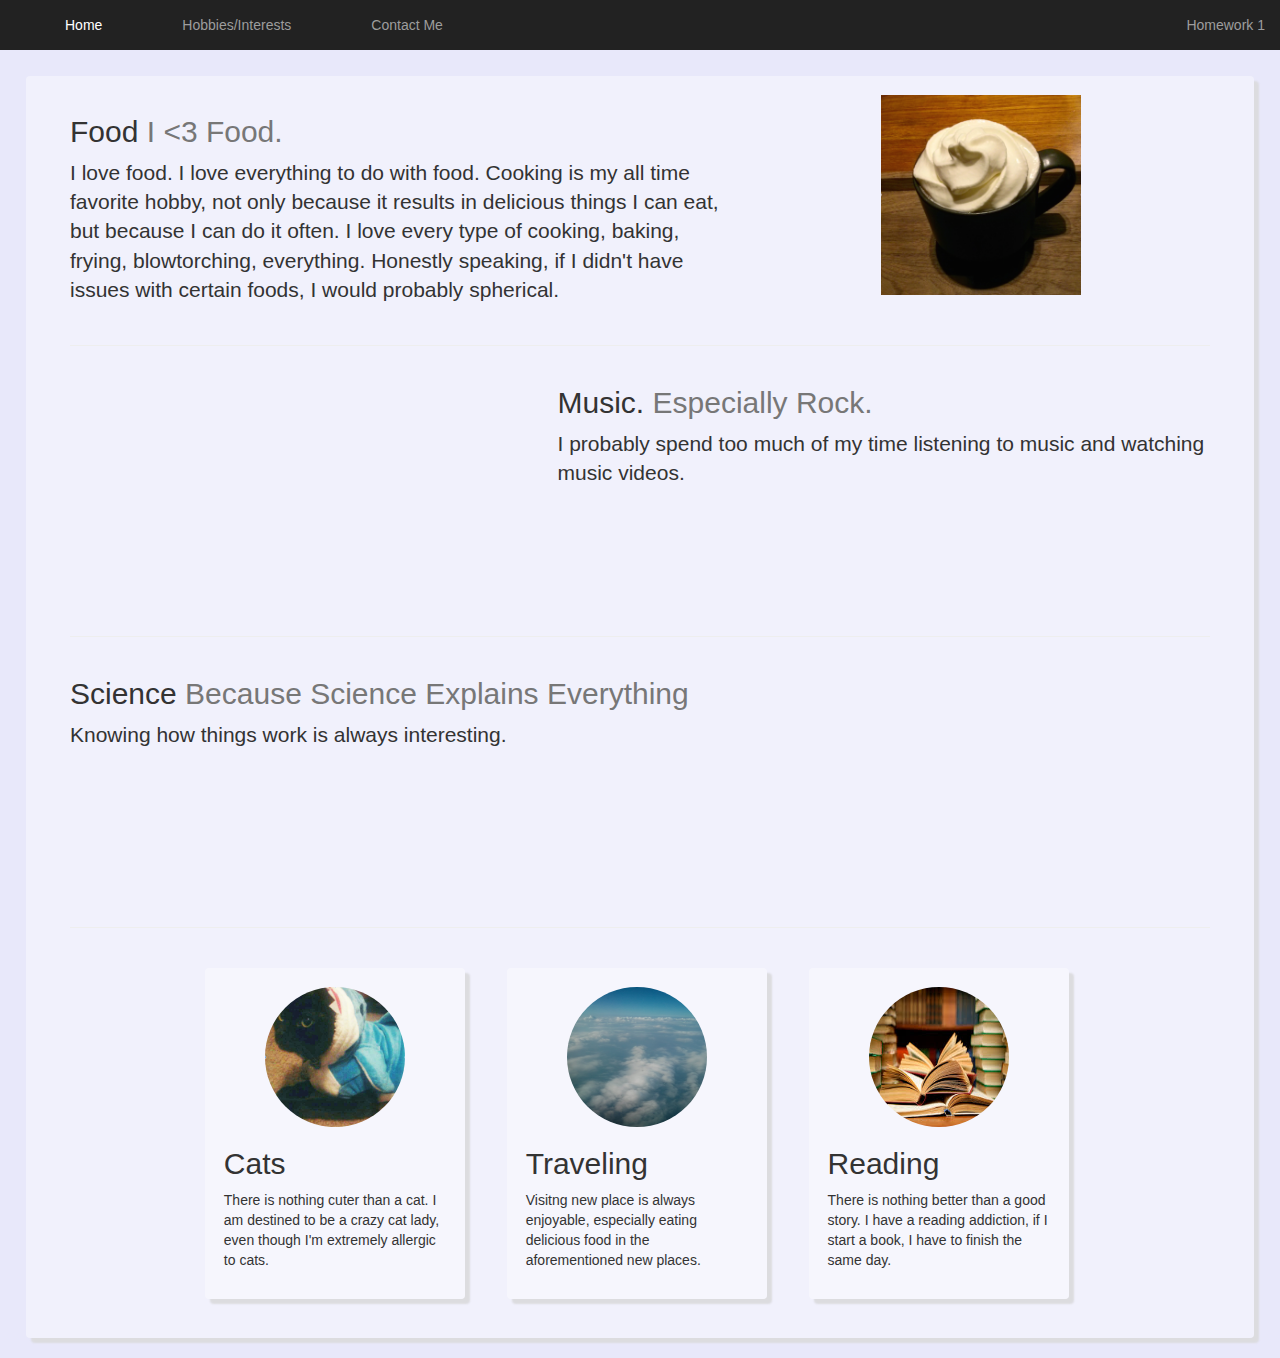
<file: hobbies.html>
<html>
  <head>
    <link rel="stylesheet" href="https://maxcdn.bootstrapcdn.com/bootstrap/3.3.5/css/bootstrap.min.css">
    <link rel="stylesheet" type="text/css" href= "css/hw1.css">
  </head>
  <body class="hobbies">
    <nav class="nav navbar-inverse">
      <ul class="nav navbar-nav">
        <li><a href="index.html">Home</a></li>
        <li><a href="hobbies.html">Hobbies/Interests</a></li>
        <li><a onClick="location.href='mailto:jennifer.cheung@ufl.edu'">Contact Me</a></li>
      </ul>
      <ul class="nav navbar-nav navbar-right">
        <li><a href="https://ufl.instructure.com/courses/321043/assignments/2872944" target="_blank">Homework 1</a></li>
      </ul>
    </nav>
    <div class="well content clearfix">
      <div class="container marketing">


      <!-- Hobby Featurettes -->
      <div class="row featurette">
        <div class="col-md-7">
          <h2 class="featurette-heading">Food <span class="text-muted">I <3 Food.</span></h2>
          <p class="lead">I love food.  I love everything to do with food.  Cooking is my all time favorite hobby, not only because it results in delicious things I can eat, but because I can do it often.  I love every type of cooking, baking, frying, blowtorching, everything.  Honestly speaking, if I didn't have issues with certain foods, I would probably spherical.</p>
        </div>
        <div class="col-md-5">
          <img class="featurette-image img-responsive center-block" style="width:200px;height:200px;" src="img/hot-chocolate.jpg" alt="Hot Chocolate">
        </div>
      </div>

      <hr class="featurette-divider">

      <div class="row featurette">
        <div class="col-md-7 col-md-push-5">
          <h2 class="featurette-heading">Music. <span class="text-muted">Especially Rock.</span></h2>
          <p class="lead">I probably spend too much of my time listening to music and watching music videos.</p>
        </div>
        <div class="col-md-5 col-md-pull-7">
          <iframe width="400" height="250" src="https://www.youtube.com/embed/tIgtaM7OV4g" frameborder="0" allowfullscreen></iframe>
        </div>
      </div>

      <hr class="featurette-divider">

      <div class="row featurette">
        <div class="col-md-7">
          <h2 class="featurette-heading">Science <span class="text-muted">Because Science Explains Everything</span></h2>
          <p class="lead">Knowing how things work is always interesting.</p>
        </div>
        <div class="col-md-5">
          <iframe width="400" height="250" src="https://www.youtube.com/embed/kYAdwS5MFjQ" frameborder="0" allowfullscreen></iframe>
        </div>
      </div>

      <hr class="featurette-divider">

      <!-- Three columns of Interests -->
      <div class="row interests">
        <div class="well col-lg-3">
          <img class="img-circle" src="img/cat.jpg" alt="Cat in Shark Suit" width="140" height="140">
          <h2>Cats</h2>
          <p>There is nothing cuter than a cat.  I am destined to be a crazy cat lady, even though I'm extremely allergic to cats.</p>
        </div>
        <div class="well col-lg-3">
          <img class="img-circle" src="img/plane.jpg" alt="Sky from plane" width="140" height="140">
          <h2>Traveling</h2>
          <p>Visitng new place is always enjoyable, especially eating delicious food in the aforementioned new places.</p>
        </div>
        <div class="well col-lg-3">
          <img class="img-circle" src="img/books.jpg" alt="Books" width="140" height="140">
          <h2>Reading</h2>
          <p>There is nothing better than a good story.  I have a reading addiction, if I start a book, I have to finish the same day.</p>
        </div>
      </div>
    </div>
    </div>
  </body>
</html>
</file>
<file: css/hw1.css>
h4 {
  text-indent: 25px;
}

li {
  text-indent: 50px;
}

td {
  padding-right: 30px;
  padding-top: 5px;
  font-family: "Helvetica Neue",Helvetica,Arial,sans-serif;
  font-size: 14px;
}

.table th, .table td {
  border-top: none !important;
 }

.navbar-right {
  margin-right: auto;
}

.content {
  border: #D6D6D7;
  margin-left: 3%;
  margin-right:3%;
  background-color: #EEEEEF;
}

.well{
  background-color: rgba(255, 255, 255, 0.4);
  border: #DCDCDF;
  box-shadow: 5px 5px 2px #DCDCDF;
  margin-top: 2%;
  margin-left: 2%;
  margin-right: 2%;
}

.img-circle {
    border-radius: 50%;
    display: block;
    margin-left: auto;
    margin-right: auto;
}

.interests {
  margin-left: 10%;
}

.hobbies {
  background-color: rgb(232, 232, 250);
}

#experience {
  table-layout: fixed;
  width: 100%;
}

#experience td {
  vertical-align: top;
}
</file>
